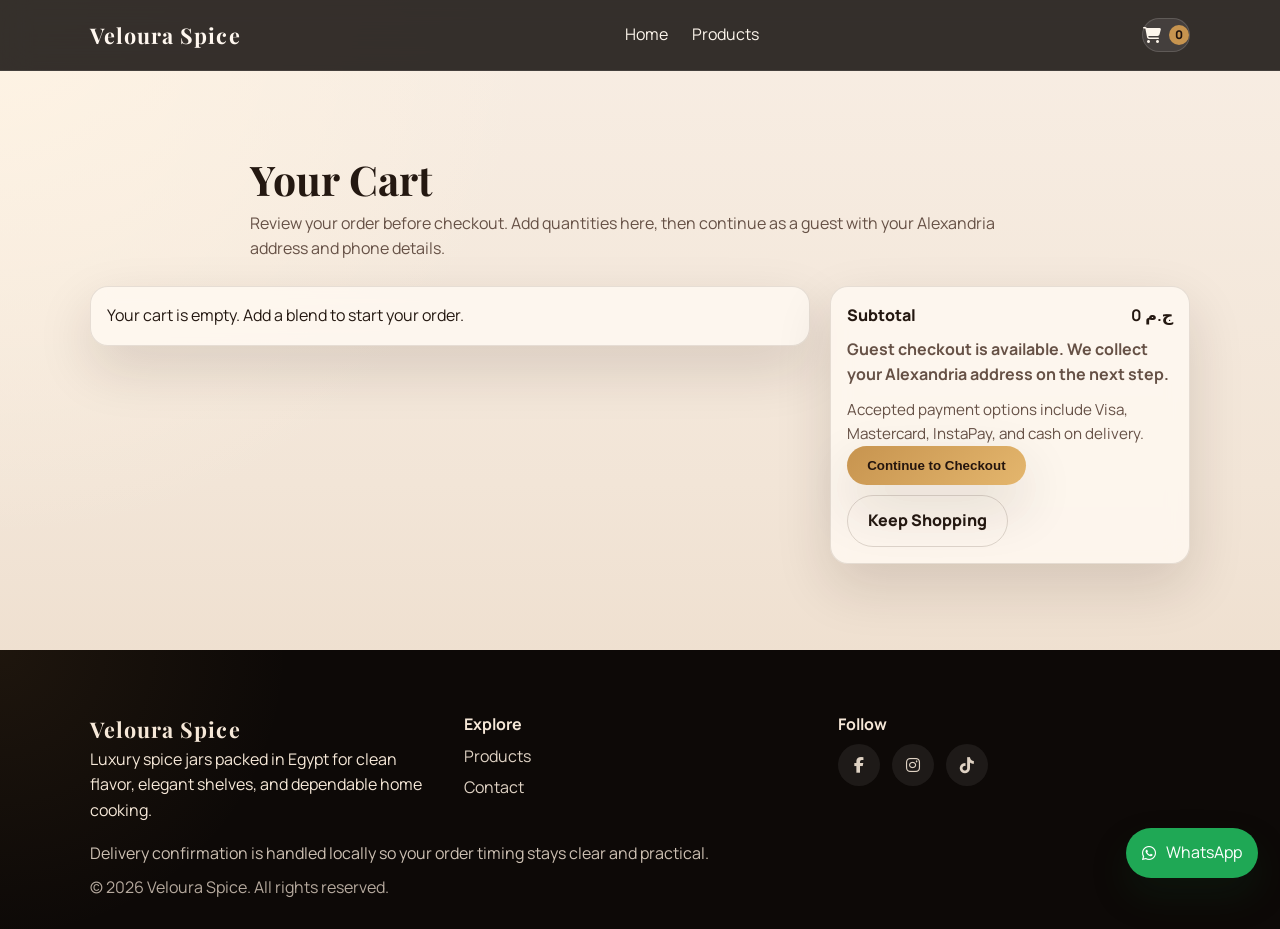
<file: cart.html>
﻿<!DOCTYPE html>
<html lang="en">
<head>
  <meta charset="UTF-8">
  <meta name="viewport" content="width=device-width, initial-scale=1.0">
  <title>Veloura Spice | Cart</title>
  <link rel="preconnect" href="https://fonts.googleapis.com">
  <link rel="preconnect" href="https://fonts.gstatic.com" crossorigin>
  <link href="https://fonts.googleapis.com/css2?family=Manrope:wght@400;500;600;700&family=Playfair+Display:wght@600;700&display=swap" rel="stylesheet">
  <link rel="stylesheet" href="https://cdnjs.cloudflare.com/ajax/libs/font-awesome/6.5.1/css/all.min.css" crossorigin="anonymous" referrerpolicy="no-referrer" />
  <link rel="stylesheet" href="style.css">
</head>
<body>
  <header class="nav-bar">
    <div class="logo">Veloura Spice</div>
    <nav id="nav-menu">
      <a href="index.html">Home</a>
      <a href="products.html">Products</a>
    </nav>
    <div class="nav-actions">
      <a class="icon-btn" href="cart.html" aria-label="Cart"><i class="fa-solid fa-cart-shopping"></i><span class="cart-count" data-cart-count>0</span></a>
      <button class="hamburger" id="hamburger" aria-label="Toggle navigation"><span></span><span></span><span></span></button>
    </div>
  </header>

  <section class="section" id="cart-page">
    <div class="section-heading" style="text-align:left; max-width:780px; margin:0 auto 24px;">
      <h2>Your Cart</h2>
      <p>Review your order before checkout. Add quantities here, then continue as a guest with your Alexandria address and phone details.</p>
    </div>
    <div class="cart-page" id="cart-page-wrapper">
      <div id="cart-page-items" class="cart-page-items"></div>
      <div class="cart-page-summary">
        <div class="cart-total"><span>Subtotal</span><strong id="cart-page-total">0 ج.م</strong></div>
        <p class="cart-note" id="cart-page-note">Guest checkout is available. We collect your Alexandria address on the next step.</p>
        <p class="summary-copy">Accepted payment options include Visa, Mastercard, InstaPay, and cash on delivery.</p>
        <button class="btn primary" id="cart-checkout-btn" disabled>Continue to Checkout</button>
        <a class="btn ghost" href="products.html" style="margin-top:10px; text-align:center;">Keep Shopping</a>
      </div>
    </div>
  </section>

  <footer class="footer">
    <div class="footer-grid">
      <div>
        <div class="logo">Veloura Spice</div>
        <p>Luxury spice jars packed in Egypt for clean flavor, elegant shelves, and dependable home cooking.</p>
      </div>
      <div>
        <h4>Explore</h4>
        <a href="products.html">Products</a>
        <a href="index.html#contact">Contact</a>
      </div>
      <div>
        <h4>Follow</h4>
        <div class="social">
          <a href="https://facebook.com"><i class="fa-brands fa-facebook-f"></i></a>
          <a href="https://instagram.com"><i class="fa-brands fa-instagram"></i></a>
          <a href="https://tiktok.com"><i class="fa-brands fa-tiktok"></i></a>
        </div>
      </div>
    </div>
    <p class="footer-note">Delivery confirmation is handled locally so your order timing stays clear and practical.</p>
    <p class="copyright">© 2026 Veloura Spice. All rights reserved.</p>
  </footer>

  <script src="script.js"></script>
</body>
</html>
</file>
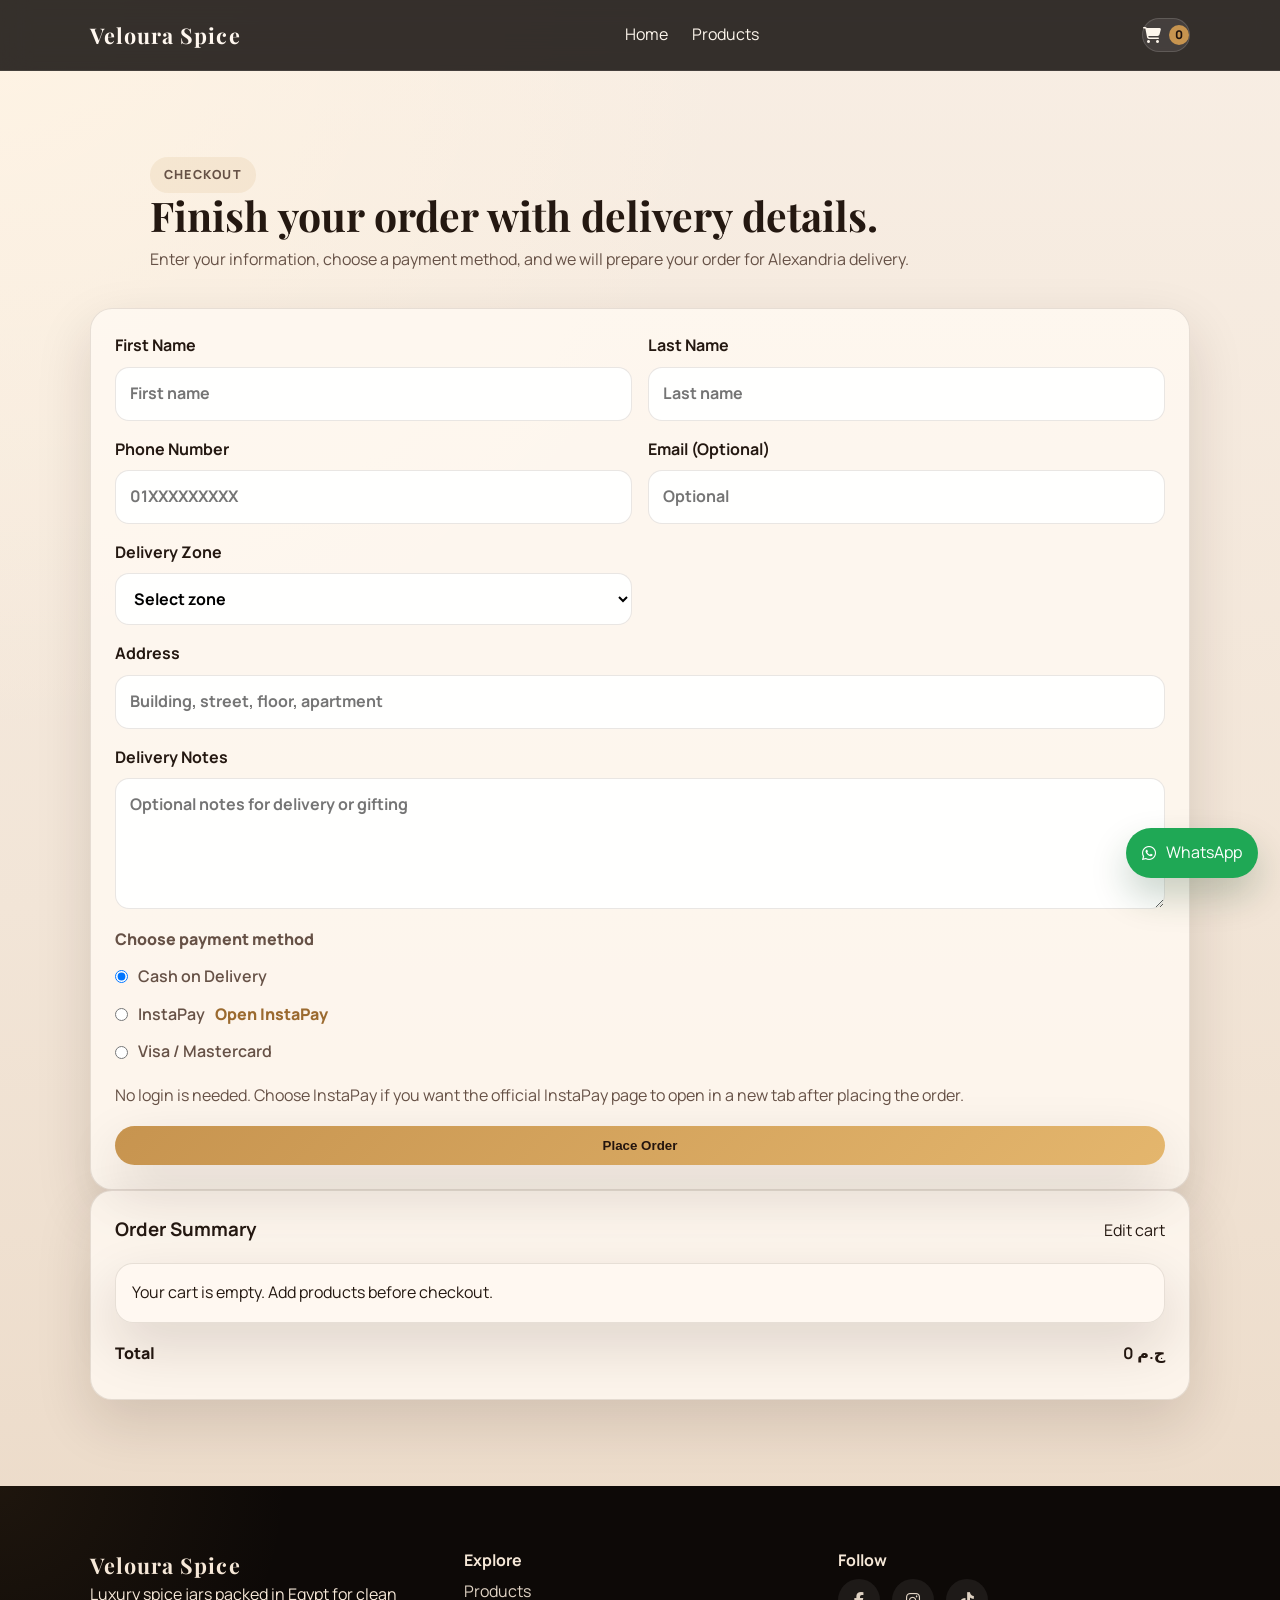
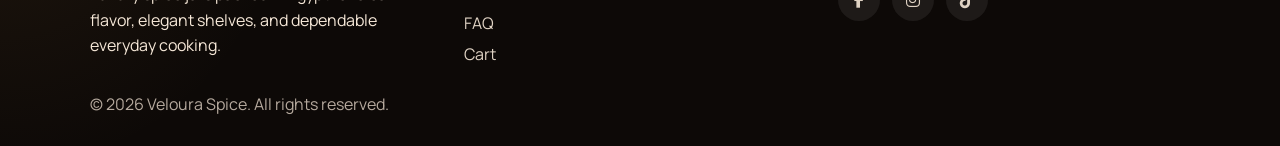
<file: checkout.html>
<!DOCTYPE html>
<html lang="en">
<head>
  <meta charset="UTF-8">
  <meta name="viewport" content="width=device-width, initial-scale=1.0">
  <title>Veloura Spice | Checkout</title>
  <link rel="preconnect" href="https://fonts.googleapis.com">
  <link rel="preconnect" href="https://fonts.gstatic.com" crossorigin>
  <link href="https://fonts.googleapis.com/css2?family=Manrope:wght@400;500;600;700&family=Playfair+Display:wght@600;700&display=swap" rel="stylesheet">
  <link rel="stylesheet" href="https://cdnjs.cloudflare.com/ajax/libs/font-awesome/6.5.1/css/all.min.css" crossorigin="anonymous" referrerpolicy="no-referrer" />
  <link rel="stylesheet" href="style.css">
</head>
<body>
  <header class="nav-bar">
    <div class="logo">Veloura Spice</div>
    <nav id="nav-menu">
      <a href="index.html">Home</a>
      <a href="products.html">Products</a>
    </nav>
    <div class="nav-actions">
      <a class="icon-btn" href="cart.html" aria-label="Cart"><i class="fa-solid fa-cart-shopping"></i><span class="cart-count" data-cart-count>0</span></a>
      <button class="hamburger" id="hamburger" aria-label="Toggle navigation"><span></span><span></span><span></span></button>
    </div>
  </header>

  <section class="section">
    <div class="section-heading" style="text-align:left;max-width:980px;">
      <p class="eyebrow">Checkout</p>
      <h2>Finish your order with delivery details.</h2>
      <p>Enter your information, choose a payment method, and we will prepare your order for Alexandria delivery.</p>
    </div>

    <div class="checkout-layout">
      <form id="checkout-form" class="checkout-card">
        <div class="checkout-grid">
          <label>
            First Name
            <input type="text" name="firstName" placeholder="First name" required>
          </label>
          <label>
            Last Name
            <input type="text" name="lastName" placeholder="Last name" required>
          </label>
          <label>
            Phone Number
            <input type="tel" name="phone" placeholder="01XXXXXXXXX" required>
          </label>
          <label>
            Email (Optional)
            <input type="email" name="email" placeholder="Optional">
          </label>
          <label>
            Delivery Zone
            <select name="city" required>
              <option value="">Select zone</option>
              <option>Smouha</option>
              <option>Sidi Gaber</option>
              <option>Gleem</option>
              <option>Stanley</option>
              <option>Miami</option>
              <option>Mandara</option>
            </select>
          </label>
          <label class="full-span">
            Address
            <input type="text" name="address" placeholder="Building, street, floor, apartment" required>
          </label>
          <label class="full-span">
            Delivery Notes
            <textarea name="notes" rows="4" placeholder="Optional notes for delivery or gifting"></textarea>
          </label>
        </div>

        <div class="payment-options">
          <p class="payment-label">Choose payment method</p>
          <label class="payment-option"><input type="radio" name="payment" value="Cash on Delivery" checked> Cash on Delivery</label>
          <label class="payment-option"><input type="radio" name="payment" value="InstaPay"> InstaPay <a href="https://www.instapay.eg/" target="_blank" rel="noreferrer">Open InstaPay</a></label>
          <label class="payment-option"><input type="radio" name="payment" value="Visa / Mastercard"> Visa / Mastercard</label>
        </div>

        <p class="auth-copy" id="checkout-auth-note">No login is needed. Choose InstaPay if you want the official InstaPay page to open in a new tab after placing the order.</p>
        <button class="btn primary" type="submit">Place Order</button>
      </form>

      <aside class="checkout-card">
        <div class="checkout-summary-head">
          <h3>Order Summary</h3>
          <a href="cart.html">Edit cart</a>
        </div>
        <div id="checkout-items" class="checkout-items"></div>
        <div class="cart-total">
          <span>Total</span>
          <strong id="checkout-total">0 &#1580;.&#1605;</strong>
        </div>
      </aside>
    </div>
  </section>

  <footer class="footer">
    <div class="footer-grid">
      <div>
        <div class="logo">Veloura Spice</div>
        <p>Luxury spice jars packed in Egypt for clean flavor, elegant shelves, and dependable everyday cooking.</p>
      </div>
      <div>
        <h4>Explore</h4>
        <a href="products.html">Products</a>
        <a href="index.html#faq">FAQ</a>
        <a href="cart.html">Cart</a>
      </div>
      <div>
        <h4>Follow</h4>
        <div class="social">
          <a href="https://facebook.com"><i class="fa-brands fa-facebook-f"></i></a>
          <a href="https://instagram.com"><i class="fa-brands fa-instagram"></i></a>
          <a href="https://tiktok.com"><i class="fa-brands fa-tiktok"></i></a>
        </div>
      </div>
    </div>
    <p class="copyright">&copy; 2026 Veloura Spice. All rights reserved.</p>
  </footer>

  <script src="script.js"></script>
</body>
</html>
</file>
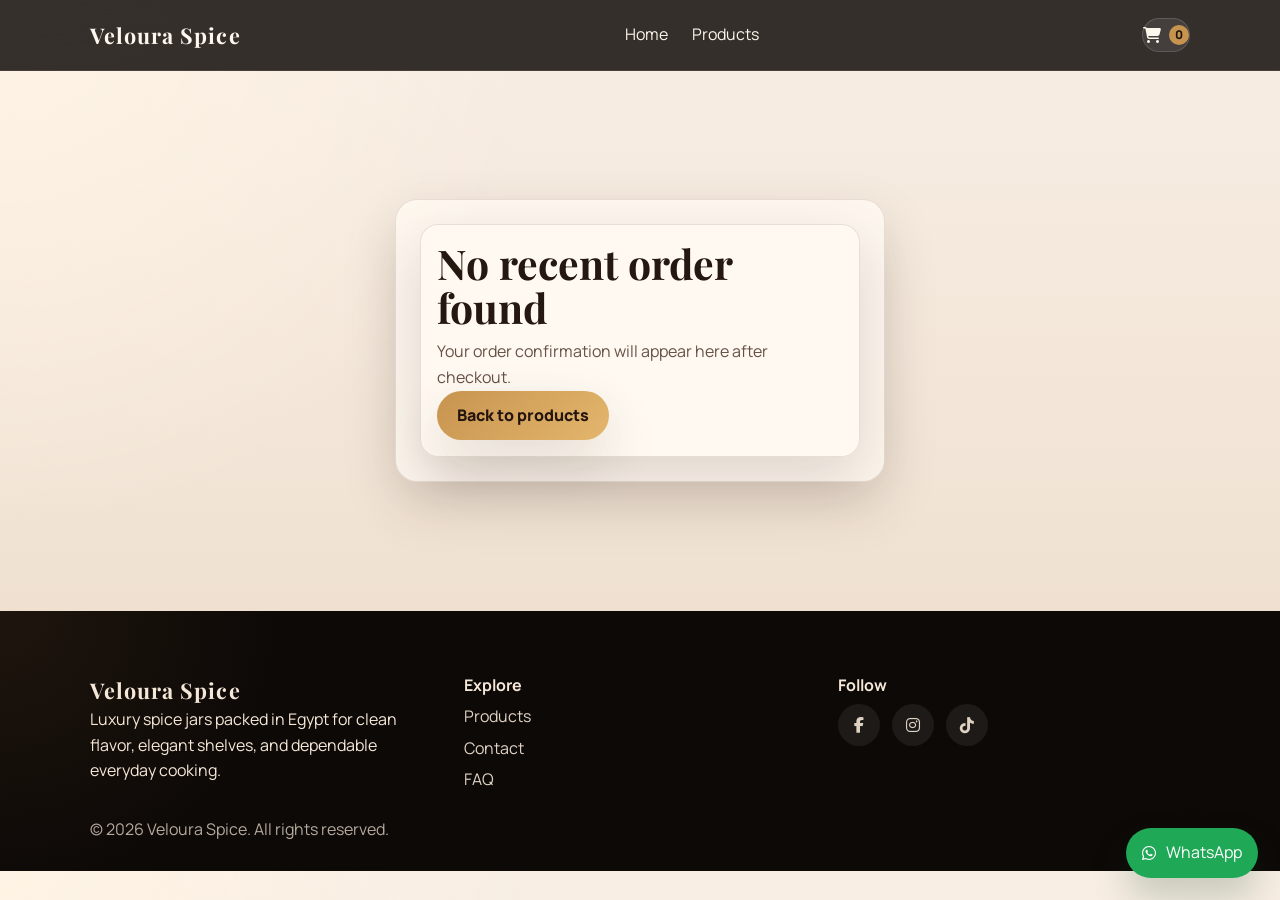
<file: success.html>
<!DOCTYPE html>
<html lang="en">
<head>
  <meta charset="UTF-8">
  <meta name="viewport" content="width=device-width, initial-scale=1.0">
  <title>Veloura Spice | Order Confirmed</title>
  <link rel="preconnect" href="https://fonts.googleapis.com">
  <link rel="preconnect" href="https://fonts.gstatic.com" crossorigin>
  <link href="https://fonts.googleapis.com/css2?family=Manrope:wght@400;500;600;700&family=Playfair+Display:wght@600;700&display=swap" rel="stylesheet">
  <link rel="stylesheet" href="https://cdnjs.cloudflare.com/ajax/libs/font-awesome/6.5.1/css/all.min.css" crossorigin="anonymous" referrerpolicy="no-referrer" />
  <link rel="stylesheet" href="style.css">
</head>
<body>
  <header class="nav-bar">
    <div class="logo">Veloura Spice</div>
    <nav id="nav-menu">
      <a href="index.html">Home</a>
      <a href="products.html">Products</a>
    </nav>
    <div class="nav-actions">
      <a class="icon-btn" href="cart.html" aria-label="Cart"><i class="fa-solid fa-cart-shopping"></i><span class="cart-count" data-cart-count>0</span></a>
      <button class="hamburger" id="hamburger" aria-label="Toggle navigation"><span></span><span></span><span></span></button>
    </div>
  </header>

  <section class="section success-shell">
    <div class="success-card" id="success-card"></div>
  </section>

  <footer class="footer">
    <div class="footer-grid">
      <div>
        <div class="logo">Veloura Spice</div>
        <p>Luxury spice jars packed in Egypt for clean flavor, elegant shelves, and dependable everyday cooking.</p>
      </div>
      <div>
        <h4>Explore</h4>
        <a href="products.html">Products</a>
        <a href="index.html#contact">Contact</a>
        <a href="index.html#faq">FAQ</a>
      </div>
      <div>
        <h4>Follow</h4>
        <div class="social">
          <a href="https://facebook.com"><i class="fa-brands fa-facebook-f"></i></a>
          <a href="https://instagram.com"><i class="fa-brands fa-instagram"></i></a>
          <a href="https://tiktok.com"><i class="fa-brands fa-tiktok"></i></a>
        </div>
      </div>
    </div>
    <p class="copyright">&copy; 2026 Veloura Spice. All rights reserved.</p>
  </footer>

  <script src="script.js"></script>
</body>
</html>
</file>
<file: style.css>
:root {
  --bg: #f2e5d7;
  --bg-soft: #fbf6ef;
  --card: rgba(255, 249, 242, 0.82);
  --card-strong: #fff8f1;
  --ink: #241811;
  --muted: #665146;
  --line: rgba(63, 41, 29, 0.12);
  --gold: #c7944f;
  --gold-deep: #9b6a2f;
  --clay: #6b3f2d;
  --charcoal: #14100d;
  --shadow: 0 22px 55px rgba(39, 22, 13, 0.14);
  --radius: 18px;
}

* {
  box-sizing: border-box;
  margin: 0;
  padding: 0;
}

html {
  scroll-behavior: smooth;
}

body {
  font-family: "Manrope", system-ui, sans-serif;
  color: var(--ink);
  background:
    radial-gradient(circle at top left, rgba(255, 244, 228, 0.9), transparent 34%),
    linear-gradient(180deg, #f8eee4 0%, var(--bg) 52%, #ead8c5 100%);
  line-height: 1.6;
  -webkit-font-smoothing: antialiased;
}

a {
  color: inherit;
  text-decoration: none;
}

img {
  display: block;
  max-width: 100%;
}

button {
  cursor: pointer;
  border: 0;
}

.nav-bar {
  position: sticky;
  top: 0;
  z-index: 50;
  display: flex;
  align-items: center;
  justify-content: space-between;
  gap: 16px;
  padding: 16px 7vw;
  background: rgba(20, 16, 13, 0.86);
  backdrop-filter: blur(14px);
  color: #fff7ef;
  border-bottom: 1px solid rgba(255, 255, 255, 0.08);
}

.logo {
  font-family: "Playfair Display", serif;
  font-size: 1.35rem;
  font-weight: 700;
  letter-spacing: 0.05em;
}

.nav-bar nav {
  display: flex;
  gap: 24px;
}

.nav-bar a {
  position: relative;
  padding: 6px 0;
  color: #fdf6ec;
}

.nav-bar a::after {
  content: "";
  position: absolute;
  left: 0;
  bottom: -4px;
  width: 0;
  height: 2px;
  background: linear-gradient(90deg, var(--gold), #efd09a);
  transition: width 0.2s ease;
}

.nav-bar a:hover::after,
.nav-bar a.active::after {
  width: 100%;
}

.nav-actions {
  display: flex;
  align-items: center;
  gap: 10px;
}

.icon-btn {
  display: inline-flex;
  align-items: center;
  gap: 8px;
  padding: 10px 13px;
  border: 1px solid rgba(255, 255, 255, 0.14);
  border-radius: 999px;
  background: rgba(255, 255, 255, 0.08);
  color: #fff;
  transition: transform 0.18s ease, background 0.18s ease;
}

.icon-btn:hover {
  transform: translateY(-2px);
  background: rgba(255, 255, 255, 0.16);
}

.cart-count {
  min-width: 20px;
  height: 20px;
  padding: 0 6px;
  border-radius: 999px;
  display: inline-flex;
  align-items: center;
  justify-content: center;
  background: var(--gold);
  color: #20130d;
  font-size: 0.75rem;
  font-weight: 800;
}

.hamburger {
  display: none;
  width: 44px;
  height: 44px;
  padding: 10px;
  border: 1px solid rgba(255, 255, 255, 0.18);
  border-radius: 12px;
  background: transparent;
  color: #fff;
  flex-direction: column;
  justify-content: space-between;
}

.hamburger span {
  height: 2px;
  border-radius: 99px;
  background: currentColor;
}

.hero {
  position: relative;
  min-height: 80vh;
  display: grid;
  place-items: center;
  padding: 112px 7vw 92px;
  text-align: center;
  color: #fff9f1;
  background:
    linear-gradient(180deg, rgba(10, 8, 7, 0.18), rgba(10, 8, 7, 0.5)),
    url("https://images.unsplash.com/photo-1542838132-92c53300491e?auto=format&fit=crop&w=1500&q=80") center/cover no-repeat;
}

.hero::after {
  content: "";
  position: absolute;
  inset: 0;
  background:
    radial-gradient(circle at top, rgba(255, 225, 183, 0.12), transparent 34%),
    linear-gradient(135deg, rgba(17, 12, 10, 0.78), rgba(107, 63, 45, 0.5));
}

.hero-content {
  position: relative;
  z-index: 1;
  max-width: 780px;
  padding: 34px 28px;
  border-radius: 28px;
  background: linear-gradient(180deg, rgba(31, 20, 15, 0.44), rgba(31, 20, 15, 0.2));
  border: 1px solid rgba(255, 255, 255, 0.12);
  box-shadow: 0 28px 80px rgba(0, 0, 0, 0.24);
}

.offer-tag,
.eyebrow {
  display: inline-flex;
  align-items: center;
  gap: 8px;
  padding: 8px 14px;
  border-radius: 999px;
  letter-spacing: 0.1em;
  text-transform: uppercase;
  font-size: 0.78rem;
  font-weight: 800;
}

.offer-tag {
  color: #fff4dd;
  border: 1px solid rgba(255, 255, 255, 0.18);
  background: rgba(255, 255, 255, 0.08);
}

.eyebrow {
  color: var(--gold-deep);
  background: rgba(199, 148, 79, 0.12);
}

.hero h1,
.section h2,
.editorial-copy h2 {
  font-family: "Playfair Display", serif;
  line-height: 1.08;
}

.hero h1 {
  margin: 18px 0 14px;
  font-size: clamp(2.8rem, 5vw, 4.6rem);
}

.subhead {
  max-width: 620px;
  margin: 0 auto 24px;
  color: #f6e8da;
  font-size: 1.08rem;
}

.hero-actions {
  display: flex;
  justify-content: center;
  gap: 12px;
  flex-wrap: wrap;
}

.hero-meta,
.store-points {
  display: flex;
  flex-wrap: wrap;
  gap: 10px;
}

.hero-meta {
  justify-content: center;
  margin-top: 22px;
}

.hero-meta span,
.store-points span,
.payment-chip {
  display: inline-flex;
  align-items: center;
  gap: 8px;
  padding: 9px 13px;
  border-radius: 999px;
  font-size: 0.9rem;
}

.hero-meta span {
  color: #fff2e4;
  background: rgba(255, 255, 255, 0.08);
  border: 1px solid rgba(255, 255, 255, 0.14);
}

.btn {
  display: inline-flex;
  align-items: center;
  justify-content: center;
  gap: 8px;
  padding: 12px 20px;
  border-radius: 999px;
  font-weight: 800;
  transition: 0.18s ease;
}

.btn.primary {
  background: linear-gradient(135deg, var(--gold), #e4b66d);
  color: #24150e;
  box-shadow: var(--shadow);
}

.btn.primary:hover {
  transform: translateY(-2px);
}

.btn.ghost {
  color: #fff;
  background: transparent;
  border: 1px solid rgba(255, 255, 255, 0.45);
}

.btn.ghost:hover {
  background: rgba(255, 255, 255, 0.08);
}

.btn.text {
  padding-left: 0;
  background: transparent;
  color: var(--gold-deep);
}

.section {
  padding: 86px 7vw;
}

.section-heading {
  max-width: 720px;
  margin: 0 auto 36px;
  text-align: center;
}

.section h2 {
  margin-bottom: 10px;
  font-size: clamp(2rem, 3.2vw, 3.15rem);
}

.section p {
  color: var(--muted);
}

.editorial,
.about {
  display: grid;
  grid-template-columns: repeat(2, minmax(0, 1fr));
  gap: 28px;
  align-items: center;
}

.editorial-copy,
.about-text,
.feature-card,
.product-card,
.testimonial-card,
.cart-page-summary,
.auth-card,
.cart-page-row,
.empty,
.cart-item {
  border: 1px solid var(--line);
}

.editorial-copy,
.feature-card,
.testimonial-card,
.cart-page-summary,
.auth-card,
.empty {
  background: var(--card);
  backdrop-filter: blur(10px);
  box-shadow: var(--shadow);
}

.editorial-copy,
.about-text {
  padding: 30px;
  border-radius: 24px;
}

.editorial-copy {
  background: linear-gradient(180deg, rgba(255, 250, 245, 0.86), rgba(245, 232, 220, 0.76));
}

.editorial-copy h2 {
  margin: 16px 0 14px;
  font-size: clamp(2rem, 3vw, 3.2rem);
}

.editorial-shot,
.about-image {
  position: relative;
}

.editorial-shot img,
.about-image img {
  width: 100%;
  min-height: 460px;
  object-fit: cover;
  border-radius: 28px;
  box-shadow: 0 30px 90px rgba(38, 20, 12, 0.2);
}

.store-points {
  margin-top: 18px;
}

.store-points span {
  color: var(--ink);
  background: rgba(255, 255, 255, 0.62);
  border: 1px solid rgba(151, 112, 69, 0.14);
}

.store-points-centered {
  justify-content: center;
  margin: 0 auto 28px;
}

.products-grid {
  display: grid;
  grid-template-columns: repeat(auto-fit, minmax(240px, 1fr));
  gap: 24px;
}

.product-card {
  position: relative;
  overflow: hidden;
  border-radius: 24px;
  background: linear-gradient(180deg, rgba(255, 251, 246, 0.96), rgba(247, 236, 225, 0.92));
  box-shadow: var(--shadow);
  transition: transform 0.22s ease, box-shadow 0.22s ease;
}

.product-card:hover {
  transform: translateY(-6px);
  box-shadow: 0 26px 60px rgba(44, 25, 16, 0.18);
}

.product-card img {
  width: 100%;
  height: 300px;
  object-fit: cover;
}

.badge {
  position: absolute;
  top: 16px;
  left: 16px;
  padding: 7px 12px;
  border-radius: 999px;
  background: rgba(20, 16, 13, 0.88);
  color: #f3dfbd;
  font-size: 0.74rem;
  font-weight: 800;
  letter-spacing: 0.08em;
  text-transform: uppercase;
}

.product-card h3 {
  margin: 18px 18px 6px;
  font-size: 1.28rem;
}

.price {
  margin: 0 18px 4px;
  font-size: 1.1rem;
  font-weight: 800;
  color: var(--gold-deep);
}

.weight,
.product-note {
  margin: 0 18px;
}

.weight {
  font-weight: 700;
}

.product-note {
  margin-top: 4px;
  color: var(--muted);
  font-size: 0.95rem;
}

.card-actions {
  margin: 18px;
}

.features {
  display: grid;
  grid-template-columns: repeat(auto-fit, minmax(240px, 1fr));
  gap: 22px;
}

.feature-card {
  padding: 26px;
  border-radius: 22px;
  text-align: left;
}

.feature-card i {
  margin-bottom: 14px;
  color: var(--gold-deep);
  font-size: 1.85rem;
}

.feature-card h3 {
  margin-bottom: 8px;
  font-size: 1.18rem;
}

.newsletter {
  background:
    radial-gradient(circle at top right, rgba(255, 242, 220, 0.3), transparent 22%),
    linear-gradient(135deg, #1c130f 0%, #6c4531 55%, #b88444 100%);
  color: #fff8ef;
}

.newsletter .section-heading,
.newsletter-inner,
.newsletter h2,
.newsletter p,
.newsletter .form-message {
  color: inherit;
}

.newsletter-inner {
  max-width: 720px;
  margin: 0 auto;
  text-align: center;
}

#newsletter-form {
  display: flex;
  justify-content: center;
  flex-wrap: wrap;
  gap: 12px;
  margin-top: 18px;
}

#newsletter-form input {
  min-width: 250px;
  padding: 13px 16px;
  border: 0;
  border-radius: 999px;
  background: rgba(255, 255, 255, 0.92);
  font: inherit;
  color: var(--ink);
}

.form-message {
  margin-top: 12px;
  font-weight: 700;
}

.testimonial-grid {
  display: grid;
  grid-template-columns: repeat(auto-fit, minmax(260px, 1fr));
  gap: 20px;
}

.testimonial-card {
  padding: 24px;
  border-radius: 22px;
}

.testimonial-card h4 {
  margin-top: 14px;
}

.stars {
  margin-bottom: 10px;
  color: #efbd58;
}

.footer {
  padding: 62px 7vw 28px;
  color: #f6e8d8;
  background:
    radial-gradient(circle at top left, rgba(180, 132, 68, 0.1), transparent 22%),
    #0d0907;
}

.footer-grid {
  display: grid;
  grid-template-columns: repeat(auto-fit, minmax(220px, 1fr));
  gap: 22px;
  margin-bottom: 18px;
}

.footer a {
  display: block;
  margin: 6px 0;
  color: inherit;
  opacity: 0.9;
}

.payments,
.payments-list {
  display: flex;
  flex-wrap: wrap;
  gap: 10px;
  margin-top: 16px;
}

.payment-chip {
  color: #f4e8d9;
  background: rgba(255, 255, 255, 0.08);
  border: 1px solid rgba(255, 255, 255, 0.1);
}

.footer-note {
  margin-bottom: 8px;
  color: rgba(246, 232, 216, 0.82);
}

.copyright {
  color: rgba(246, 232, 216, 0.72);
}

.cart-drawer {
  position: fixed;
  top: 0;
  right: -420px;
  z-index: 60;
  display: flex;
  flex-direction: column;
  width: 370px;
  max-width: 92vw;
  height: 100vh;
  padding: 18px;
  background: rgba(255, 248, 240, 0.96);
  backdrop-filter: blur(16px);
  box-shadow: -14px 0 40px rgba(17, 10, 6, 0.24);
  transition: right 0.22s ease;
}

.cart-drawer.open {
  right: 0;
}

.cart-header,
.auth-header {
  display: flex;
  align-items: center;
  justify-content: space-between;
  gap: 12px;
  margin-bottom: 10px;
}

.cart-items,
.cart-page-items {
  display: grid;
  gap: 12px;
}

.cart-items {
  flex: 1;
  overflow-y: auto;
  padding: 8px 0;
}

.cart-item,
.cart-page-row,
.cart-page-summary,
.auth-card,
.empty {
  border-radius: 18px;
}

.cart-item {
  grid-template-columns: 64px 1fr auto;
  gap: 10px;
  align-items: center;
  padding: 10px;
  background: rgba(255, 255, 255, 0.9);
}

.cart-item img {
  width: 64px;
  height: 64px;
  object-fit: cover;
  border-radius: 14px;
}

.cart-summary {
  padding-top: 12px;
  border-top: 1px solid rgba(72, 42, 27, 0.12);
}

.cart-total {
  display: flex;
  justify-content: space-between;
  gap: 14px;
  margin-bottom: 8px;
  font-weight: 800;
}

.cart-note,
.summary-copy {
  color: var(--muted);
}

.cart-note {
  margin: 6px 0 10px;
  font-weight: 700;
}

.summary-copy {
  font-size: 0.95rem;
}

.cart-page {
  display: grid;
  grid-template-columns: 2fr 1fr;
  gap: 20px;
  align-items: start;
}

.cart-page-row,
.cart-page-summary,
.auth-card,
.empty {
  padding: 16px;
  background: var(--card);
  box-shadow: var(--shadow);
}

.cart-page-row {
  grid-template-columns: 100px 1fr auto;
  gap: 14px;
}

.cart-page-row img {
  width: 100px;
  height: 100px;
  object-fit: cover;
  border-radius: 14px;
}

.cart-page-summary .btn.ghost {
  color: var(--ink);
  border-color: rgba(55, 34, 22, 0.16);
}

.cart-page-summary .btn.ghost:hover {
  background: rgba(55, 34, 22, 0.05);
}

.backdrop {
  position: fixed;
  inset: 0;
  z-index: 55;
  background: rgba(8, 5, 4, 0.55);
  opacity: 0;
  visibility: hidden;
  transition: 0.18s ease;
}

.backdrop.show {
  opacity: 1;
  visibility: visible;
}

.auth-card {
  width: min(440px, 90vw);
}

.auth-form {
  display: grid;
  gap: 8px;
}

.auth-form input {
  padding: 13px 14px;
  border-radius: 12px;
  border: 1px solid rgba(80, 52, 36, 0.14);
  background: rgba(255, 255, 255, 0.86);
  font: inherit;
}

@media (max-width: 920px) {
  .editorial,
  .about,
  .cart-page {
    grid-template-columns: 1fr;
  }
}

@media (max-width: 820px) {
  .nav-bar nav {
    display: none;
    position: absolute;
    top: 68px;
    right: 7vw;
    flex-direction: column;
    width: 210px;
    padding: 14px 16px;
    border-radius: 18px;
    background: rgba(20, 16, 13, 0.96);
    box-shadow: var(--shadow);
  }

  .nav-bar nav.open {
    display: flex;
  }

  .hamburger {
    display: inline-flex;
  }

  .hero-content {
    padding: 28px 20px;
  }

  .editorial-shot img,
  .about-image img {
    min-height: 360px;
  }
}

@media (max-width: 600px) {
  .section {
    padding: 72px 6vw;
  }

  .hero {
    padding: 100px 6vw 78px;
  }

  .hero h1 {
    font-size: 2.5rem;
  }

  .product-card img {
    height: 260px;
  }

  .cart-page-row {
    grid-template-columns: 78px 1fr;
  }

  .cart-page-row img {
    width: 78px;
    height: 78px;
  }
}

.bundle-grid,
.trust-grid,
.detail-columns,
.success-grid {
  display: grid;
  gap: 20px;
}

.bundle-grid,
.trust-grid {
  grid-template-columns: repeat(auto-fit, minmax(240px, 1fr));
}

.bundle-card,
.trust-card,
.detail-panel,
.checkout-card,
.success-card,
.shop-support {
  padding: 24px;
  border-radius: 22px;
  border: 1px solid var(--line);
  background: var(--card);
  box-shadow: var(--shadow);
}

.bundle-card strong,
.detail-price {
  display: block;
  margin: 16px 0 10px;
  color: var(--gold-deep);
  font-size: 1.25rem;
  font-weight: 800;
}

.shop-support {
  display: flex;
  align-items: center;
  justify-content: space-between;
  gap: 20px;
  margin-top: 28px;
}

.card-actions-split,
.detail-actions,
.success-actions {
  display: flex;
  flex-wrap: wrap;
  gap: 10px;
}

.product-link,
.gold-outline {
  display: inline-flex;
  align-items: center;
  justify-content: center;
  padding: 12px 18px;
  border-radius: 999px;
  font-weight: 800;
  border: 1px solid rgba(79, 53, 35, 0.14);
  color: var(--ink);
  background: rgba(255, 255, 255, 0.56);
}

.product-link:hover,
.gold-outline:hover {
  background: rgba(199, 148, 79, 0.12);
}

.cart-line-actions {
  display: grid;
  gap: 10px;
  justify-items: end;
}

.cart-line-actions p {
  font-weight: 800;
}

.qty-box,
.detail-qty {
  display: inline-flex;
  align-items: center;
  gap: 10px;
}

.qty-box {
  margin-top: 10px;
  padding: 6px;
  border-radius: 999px;
  background: rgba(255, 255, 255, 0.85);
  border: 1px solid rgba(76, 48, 31, 0.08);
}

.qty-box button,
.detail-qty button,
.toggle-password {
  min-width: 34px;
  height: 34px;
  padding: 0 12px;
  border-radius: 999px;
  background: rgba(199, 148, 79, 0.14);
  color: var(--ink);
  font-weight: 800;
}

.product-shell {
  display: grid;
  gap: 24px;
}

.product-detail-card {
  display: grid;
  grid-template-columns: 1.15fr 1fr;
  gap: 26px;
  padding: 26px;
  border-radius: 28px;
  border: 1px solid var(--line);
  background: var(--card);
  box-shadow: var(--shadow);
}

.product-detail-image {
  width: 100%;
  min-height: 520px;
  object-fit: cover;
  border-radius: 24px;
}

.product-detail-copy h1 {
  font-family: "Playfair Display", serif;
  font-size: clamp(2.2rem, 3vw, 3.4rem);
  line-height: 1.08;
}

.detail-story {
  margin: 14px 0 18px;
  color: var(--muted);
}

.detail-points {
  display: flex;
  flex-wrap: wrap;
  gap: 10px;
  margin-bottom: 18px;
}

.detail-points span {
  padding: 9px 13px;
  border-radius: 999px;
  background: rgba(255, 255, 255, 0.65);
  border: 1px solid rgba(79, 53, 35, 0.08);
}

.detail-qty {
  margin-bottom: 18px;
}

.detail-qty input {
  width: 74px;
  padding: 9px 10px;
  border-radius: 999px;
  border: 1px solid rgba(79, 53, 35, 0.12);
  text-align: center;
  font: inherit;
}

.detail-columns,
.checkout-layout {
  grid-template-columns: repeat(auto-fit, minmax(280px, 1fr));
}

.detail-panel ul {
  padding-left: 18px;
}

.detail-panel li + li {
  margin-top: 6px;
}

.checkout-card {
  display: grid;
  gap: 18px;
}

.checkout-grid {
  display: grid;
  grid-template-columns: repeat(2, minmax(0, 1fr));
  gap: 16px;
}

.checkout-grid label,
.auth-form label {
  display: grid;
  gap: 8px;
  color: var(--ink);
  font-weight: 700;
}

.checkout-grid input,
.checkout-grid select,
.checkout-grid textarea,
.auth-form input {
  width: 100%;
  padding: 13px 14px;
  border-radius: 14px;
  border: 1px solid rgba(79, 53, 35, 0.12);
  background: rgba(255, 255, 255, 0.92);
  font: inherit;
}

.full-span {
  grid-column: 1 / -1;
}

.payment-options {
  display: grid;
  gap: 12px;
}

.payment-label {
  font-weight: 800;
}

.payment-option,
.checkbox-row {
  display: flex;
  align-items: center;
  gap: 10px;
  color: var(--muted);
  font-weight: 600;
}

.payment-option a,
.field-head a {
  color: var(--gold-deep);
  font-weight: 800;
}

.checkout-summary-head,
.field-head {
  display: flex;
  align-items: center;
  justify-content: space-between;
  gap: 12px;
}

.checkout-item {
  display: grid;
  grid-template-columns: 62px 1fr auto;
  gap: 12px;
  align-items: center;
  padding: 10px 0;
  border-bottom: 1px solid rgba(79, 53, 35, 0.08);
}

.checkout-item img {
  width: 62px;
  height: 62px;
  object-fit: cover;
  border-radius: 14px;
}

.password-field {
  position: relative;
}

.password-field input {
  padding-right: 78px;
}

.toggle-password {
  position: absolute;
  top: 50%;
  right: 8px;
  transform: translateY(-50%);
}

.auth-copy {
  color: var(--muted);
}

.success-shell {
  display: grid;
  place-items: center;
  min-height: 60vh;
}

.success-card {
  max-width: 760px;
  text-align: left;
}

.success-grid {
  grid-template-columns: repeat(auto-fit, minmax(180px, 1fr));
  margin: 22px 0;
}

.success-grid div {
  padding: 16px;
  border-radius: 18px;
  background: rgba(255, 255, 255, 0.65);
}

.success-grid strong,
.success-grid span {
  display: block;
}

.success-grid strong {
  margin-bottom: 6px;
}

.faq-list {
  display: grid;
  gap: 14px;
}

.faq-list details {
  padding: 18px 20px;
  border-radius: 18px;
  border: 1px solid var(--line);
  background: rgba(255, 249, 242, 0.72);
}

.faq-list summary {
  cursor: pointer;
  font-weight: 800;
  list-style: none;
}

.faq-list p {
  margin-top: 10px;
}

.social {
  display: flex;
  gap: 12px;
}

.social a {
  display: inline-flex;
  align-items: center;
  justify-content: center;
  width: 42px;
  height: 42px;
  border-radius: 50%;
  background: rgba(255, 255, 255, 0.08);
}

.whatsapp-float {
  position: fixed;
  right: 22px;
  bottom: 22px;
  z-index: 80;
  display: inline-flex;
  align-items: center;
  gap: 10px;
  padding: 12px 16px;
  border-radius: 999px;
  background: #1fa855;
  color: #fff;
  box-shadow: 0 18px 36px rgba(15, 66, 34, 0.22);
}

@media (max-width: 920px) {
  .product-detail-card,
  .shop-support {
    grid-template-columns: 1fr;
  }

  .shop-support {
    display: grid;
  }
}

@media (max-width: 720px) {
  .checkout-grid {
    grid-template-columns: 1fr;
  }

  .product-detail-image {
    min-height: 340px;
  }
}
</file>
